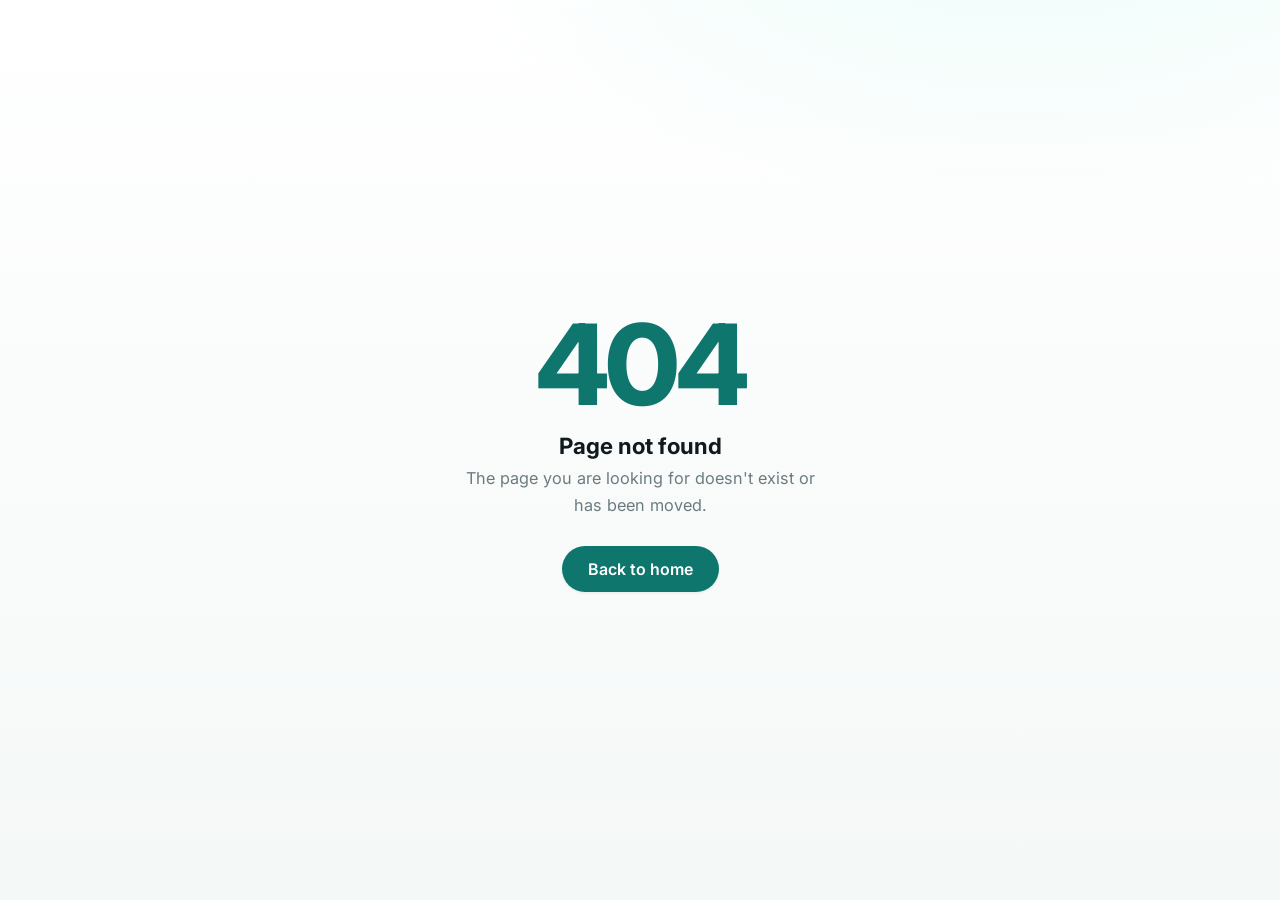
<file: assets/index.html>
<!DOCTYPE html>
<html lang="en">
<head>
  <meta charset="UTF-8" />
  <meta name="viewport" content="width=device-width, initial-scale=1.0" />
  <meta name="robots" content="noindex" />
  <title>404 - Not Found</title>
  <link rel="preconnect" href="https://fonts.googleapis.com" />
  <link rel="preconnect" href="https://fonts.gstatic.com" crossorigin />
  <link href="https://fonts.googleapis.com/css2?family=Inter:wght@400;500;600;700;800&display=swap" rel="stylesheet" />
  <style>
    :root {
      --teal-900: #0b3a36;
      --teal-700: #0f766e;
      --teal-600: #138a80;
      --teal-50: #ecfdf9;
      --ink: #0f1a1e;
      --muted: #6b7c81;
      --line: #e3eaea;
    }
    * { box-sizing: border-box; }
    html, body { height: 100%; }
    body {
      margin: 0;
      font-family: "Inter", system-ui, -apple-system, "Segoe UI", Roboto, sans-serif;
      color: var(--ink);
      background:
        radial-gradient(1000px 480px at 80% -10%, var(--teal-50), transparent 60%),
        linear-gradient(180deg, #fff, #f4f8f7);
      display: flex;
      align-items: center;
      justify-content: center;
      padding: 24px;
    }
    .card {
      text-align: center;
      max-width: 480px;
      width: 100%;
    }
    .logo {
      width: 72px;
      height: 72px;
      border-radius: 18px;
      box-shadow: 0 10px 30px rgba(15, 26, 30, .12);
      margin-bottom: 24px;
    }
    .code {
      font-size: clamp(4.5rem, 16vw, 7rem);
      font-weight: 800;
      letter-spacing: -.04em;
      line-height: 1;
      color: var(--teal-700);
      margin: 0 auto;
    }
    h1 {
      font-size: 1.4rem;
      margin: 12px 0 6px;
    }
    p {
      color: var(--muted);
      font-size: 1.02rem;
      margin: 0 auto 28px;
      max-width: 360px;
      line-height: 1.6;
    }
    .btn {
      display: inline-flex;
      align-items: center;
      gap: 8px;
      font-weight: 600;
      font-size: 1rem;
      padding: 13px 26px;
      border-radius: 999px;
      background: var(--teal-700);
      color: #fff;
      text-decoration: none;
      box-shadow: 0 1px 3px rgba(15, 26, 30, .08);
      transition: transform .15s ease, background .15s ease, box-shadow .15s ease;
    }
    .btn:hover {
      background: var(--teal-600);
      transform: translateY(-2px);
      box-shadow: 0 10px 30px rgba(15, 26, 30, .12);
    }
  </style>
</head>
<body>
  <main class="card">
    <p class="code">404</p>
    <h1>Page not found</h1>
    <p>The page you are looking for doesn't exist or has been moved.</p>
    <a class="btn" href="/">Back to home</a>
  </main>
</body>
</html>
</file>
